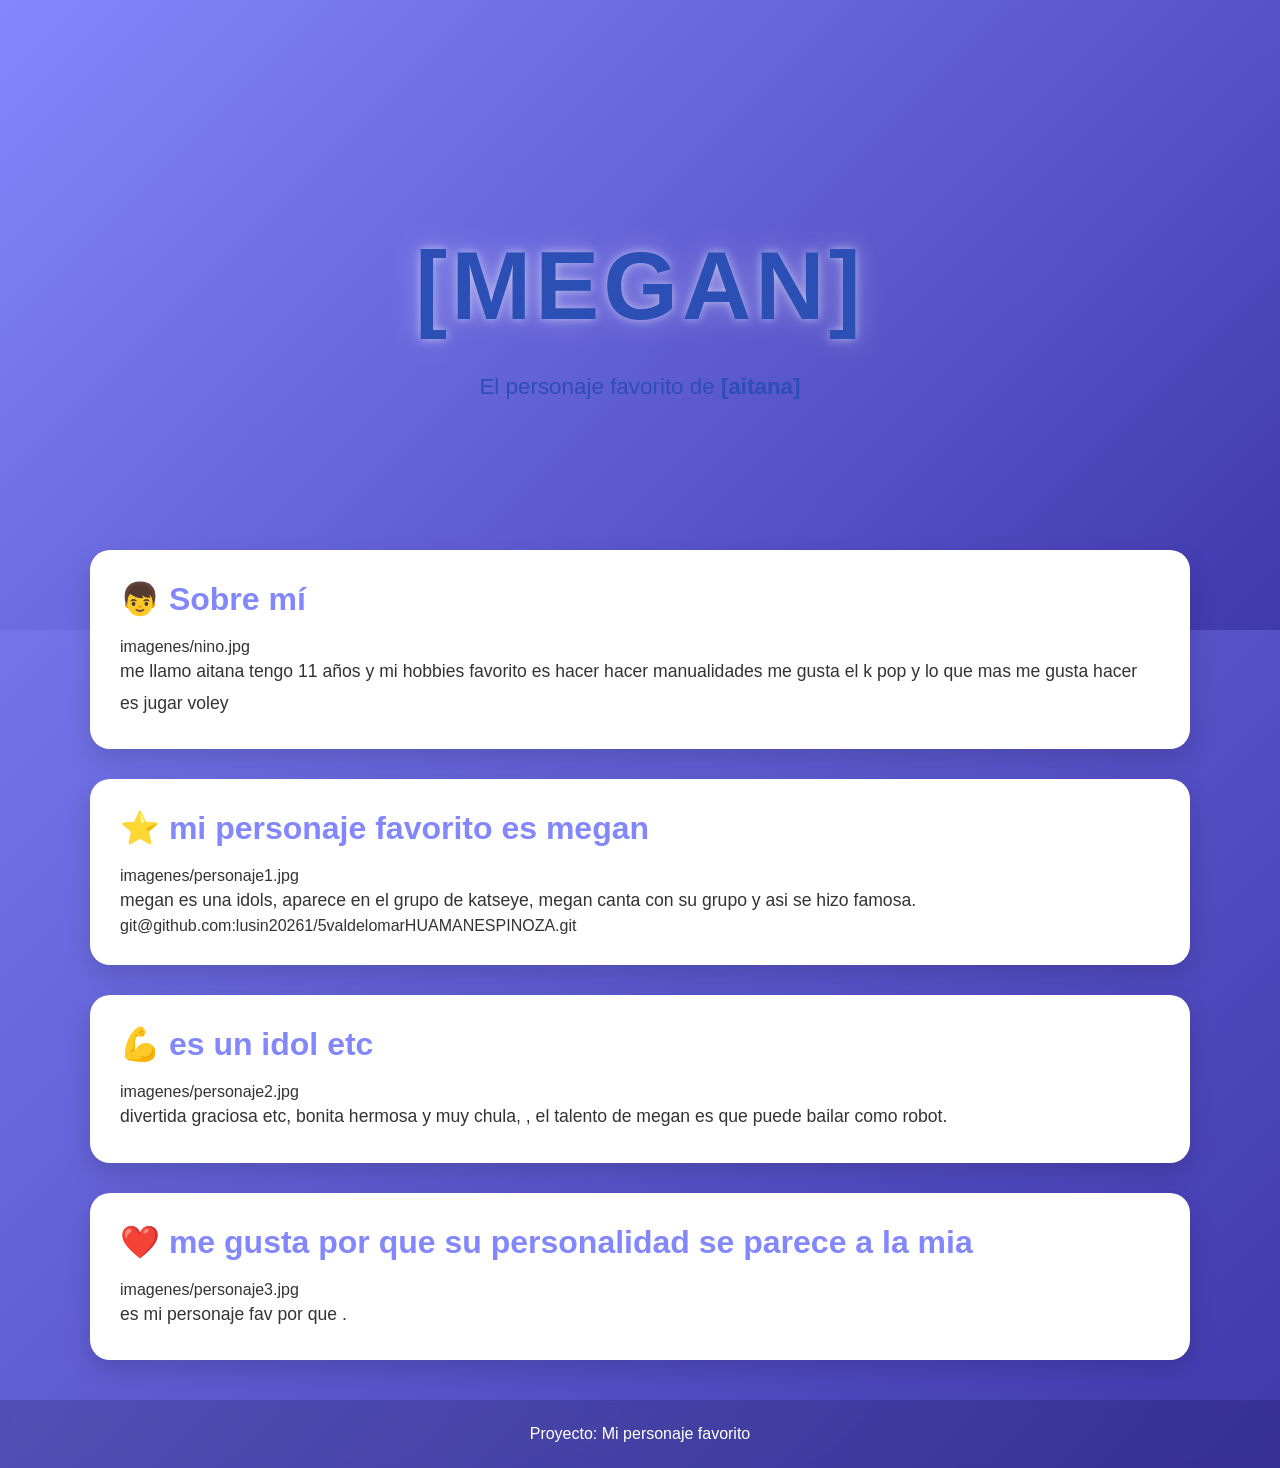
<file: docs/personajeFavorito/index.html>
<!DOCTYPE html>
<html lang="es">

<head>
    <meta charset="UTF-8">
    <meta name="viewport" content="width=device-width, initial-scale=1.0">
    <title>[Nombre del Personaje]</title>
    <link rel="stylesheet" href="style.css">
</head>

<body>

    <header class="hero">
        <div class="hero-content">
            <h1>[megan]</h1>
            <img style="width: 200px" alt="">
            <p>El personaje favorito de <strong>[aitana]</strong></p>
        </div>
    </header>

    <main>

        <section class="card">
            <h2>👦 Sobre mí</h2>
            imagenes/nino.jpg

            <p>
                me llamo aitana 
                tengo 11 años y mi hobbies favorito es hacer hacer manualidades
                me gusta el k pop y lo que mas me gusta hacer es jugar voley
            </p>
        </section>

        <section class="card">
            <h2>⭐ mi personaje favorito es megan</h2>
            imagenes/personaje1.jpg

            <p>
                megan es una idols, aparece en el grupo de katseye,
                megan canta con su grupo y asi se hizo famosa.
            </p>git@github.com:lusin20261/5valdelomarHUAMANESPINOZA.git
        </section>

        <section class="card">
            <h2>💪 es un idol etc</h2>
            imagenes/personaje2.jpg

            <p>
                divertida graciosa etc, bonita hermosa y muy chula,
                , el talento de megan es que puede bailar como robot.
            </p>
        </section>

        <section class="card">
            <h2>❤️ me gusta por que su personalidad se parece a la mia</h2>
            imagenes/personaje3.jpg

            <p>
                es mi personaje fav por que .
            </p>
        </section>

    </main>

    <footer>
        <p>Proyecto: Mi personaje favorito</p>
    </footer>

</body>

</html>
</file>
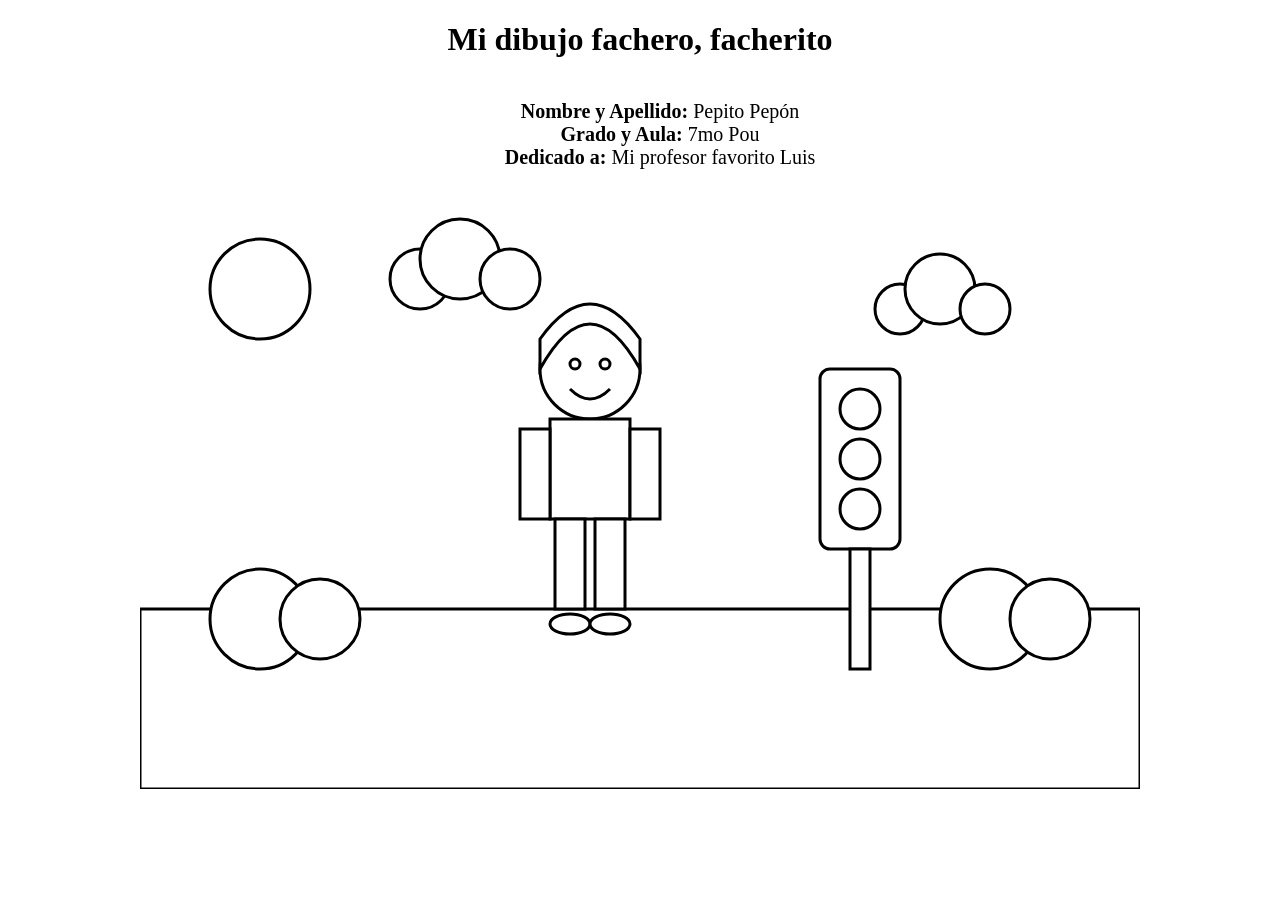
<file: docs/semaforoRGB/index.html>
<!DOCTYPE html>
<html lang="es">
<head>
    <meta charset="UTF-8">
    <title>Dibujo para colorear</title>
    <link rel="stylesheet" href="estilos.css">
</head>
<body>
<h1>Mi dibujo fachero, facherito</h1>
<ul>
  <li><strong>Nombre y Apellido:</strong> Pepito Pepón</li>
  <li><strong>Grado y Aula:</strong> 7mo Pou</li>
  <li><strong>Dedicado a:</strong> Mi profesor favorito Luis</li>
</ul>
<svg viewBox="0 0 1000 600" class="dibujo cielo">

    <!-- Sol -->
    <circle class="sol" cx="120" cy="100" r="50"/>

    <!-- Nubes -->
    <g class="nube">
        <circle class="nube-cuerpo" cx="280" cy="90" r="30"/>
        <circle class="nube-cuerpo" cx="320" cy="70" r="40"/>
        <circle class="nube-cuerpo" cx="370" cy="90" r="30"/>
    </g>

    <g class="nube">
        <circle class="nube-cuerpo" cx="760" cy="120" r="25"/>
        <circle class="nube-cuerpo" cx="800" cy="100" r="35"/>
        <circle class="nube-cuerpo" cx="845" cy="120" r="25"/>
    </g>

    <!-- Césped -->
    <rect class="cesped" x="0" y="420" width="1000" height="180"/>

    <!-- Arbustos -->
    <circle class="arbusto" cx="120" cy="430" r="50"/>
    <circle class="arbusto" cx="180" cy="430" r="40"/>

    <circle class="arbusto" cx="850" cy="430" r="50"/>
    <circle class="arbusto" cx="910" cy="430" r="40"/>

    <!-- Semáforo -->
    <g class="semaforo">

        <rect class="cuerpo-semaforo"
              x="680"
              y="180"
              width="80"
              height="180"
              rx="10"/>

        <circle class="luz-roja"
                cx="720"
                cy="220"
                r="20"/>

        <circle class="luz-amarilla"
                cx="720"
                cy="270"
                r="20"/>

        <circle class="luz-verde"
                cx="720"
                cy="320"
                r="20"/>

        <rect class="palo-semaforo"
              x="710"
              y="360"
              width="20"
              height="120"/>

    </g>

    <!-- Persona -->

    <!-- Cabeza -->
    <circle class="piel"
            cx="450"
            cy="180"
            r="50"/>

    <!-- Cabello -->
    <path class="cabello"
          d="M400 180
             Q450 90 500 180
             L500 150
             Q450 80 400 150 Z"/>

    <!-- Ojos -->
    <circle class="ojo"
            cx="435"
            cy="175"
            r="5"/>

    <circle class="ojo"
            cx="465"
            cy="175"
            r="5"/>

    <!-- Sonrisa -->
    <path class="boca"
          d="M430 200 Q450 220 470 200"/>

    <!-- Polo -->
    <rect class="polo"
          x="410"
          y="230"
          width="80"
          height="100"/>

    <!-- Brazos -->
    <rect class="piel"
          x="380"
          y="240"
          width="30"
          height="90"/>

    <rect class="piel"
          x="490"
          y="240"
          width="30"
          height="90"/>

    <!-- Pantalón -->
    <rect class="pantalon"
          x="415"
          y="330"
          width="30"
          height="90"/>

    <rect class="pantalon"
          x="455"
          y="330"
          width="30"
          height="90"/>

    <!-- Zapatos -->
    <ellipse class="zapato"
             cx="430"
             cy="435"
             rx="20"
             ry="10"/>

    <ellipse class="zapato"
             cx="470"
             cy="435"
             rx="20"
             ry="10"/>

</svg>

</body>
</html>
</file>
<file: docs/personajeFavorito/style.css>
/*======================================
  PALETA DE COLORES
======================================*/
:root {
    --color-primario: #8387fd;
    --color-secundario: #4038ad;
}

/*======================================
  CONFIGURACIÓN GENERAL
======================================*/
* {
    margin: 0;
    padding: 0;
    box-sizing: border-box;
}

body {
    font-family: "Segoe UI", Arial, sans-serif;

    background: linear-gradient(
        135deg,
        var(--color-primario),
        var(--color-secundario)
    );

    min-height: 100vh;
    color: #333;
}

/*======================================
  HERO
======================================*/
.hero {
    height: 70vh;

    display: flex;
    justify-content: center;
    align-items: center;

    text-align: center;

    background: linear-gradient(
        135deg,
        var(--color-primario),
        var(--color-secundario)
    );

    color: rgb(43, 79, 180);
}

.hero-content {
    animation: aparecer 1.5s ease;
}

.hero h1 {
    font-size: clamp(3rem, 8vw, 6rem);
    letter-spacing: 4px;
    text-transform: uppercase;

    text-shadow:
        0 0 10px rgba(255,255,255,.5),
        0 0 30px rgba(255,255,255,.3);

    animation: flotar 3s ease-in-out infinite;
}

.hero p {
    font-size: 1.4rem;
    margin-top: 15px;
}

/*======================================
  CONTENEDOR
======================================*/
main {
    width: 90%;
    max-width: 1100px;

    margin: -80px auto 40px;
}

/*======================================
  TARJETAS
======================================*/
.card {
    background: white;

    margin-bottom: 30px;
    padding: 30px;

    border-radius: 20px;

    box-shadow: 0 10px 25px rgba(0,0,0,.15);

    transition: .3s;
}

.card:hover {
    transform: translateY(-8px);
}

.card h2 {
    color: var(--color-primario);
    margin-bottom: 20px;
    font-size: 2rem;
}

.card img {
    width: 100%;
    max-width: 450px;

    display: block;
    margin: 20px auto;

    border-radius: 15px;

    transition: .4s;
}

.card img:hover {
    transform: scale(1.05);
}

.card p {
    font-size: 1.1rem;
    line-height: 1.8;
}

/*======================================
  FOOTER
======================================*/
footer {
    text-align: center;

    padding: 25px;

    color: white;

    background: rgba(0,0,0,.15);

    backdrop-filter: blur(5px);
}

/*======================================
  ANIMACIONES
======================================*/
@keyframes aparecer {
    from {
        opacity: 0;
        transform: translateY(40px);
    }

    to {
        opacity: 1;
        transform: translateY(0);
    }
}

@keyframes flotar {
    0% {
        transform: translateY(0);
    }

    50% {
        transform: translateY(-10px);
    }

    100% {
        transform: translateY(0);
    }
}

/*======================================
  RESPONSIVE
======================================*/
@media (max-width: 768px) {

    .hero {
        height: 55vh;
    }

    .hero p {
        font-size: 1rem;
    }

    .card {
        padding: 20px;
    }

    .card h2 {
        font-size: 1.5rem;
    }
}
</file>
<file: docs/semaforoRGB/estilos.css>
body{
    margin:0;
    display:flex;
    justify-content:center;
    background:white;
    flex-direction: column;
    align-items: center;

}
h1 {
  text-align: center;
}
ul {
  list-style-type: none;
  display: flex;
  flex-direction: column;
  align-items: center;
  font-size: 20px;
}
.dibujo{
    width:1000px;
}

.cielo,
.sol,
.nube-cuerpo,
.cesped,
.arbusto,
.cuerpo-semaforo,
.luz-roja,
.luz-amarilla,
.luz-verde,
.palo-semaforo,
.piel,
.cabello,
.ojo,
.polo,
.pantalon,
.zapato{
    fill:white;
    stroke:black;
    stroke-width:3;
}
</file>
